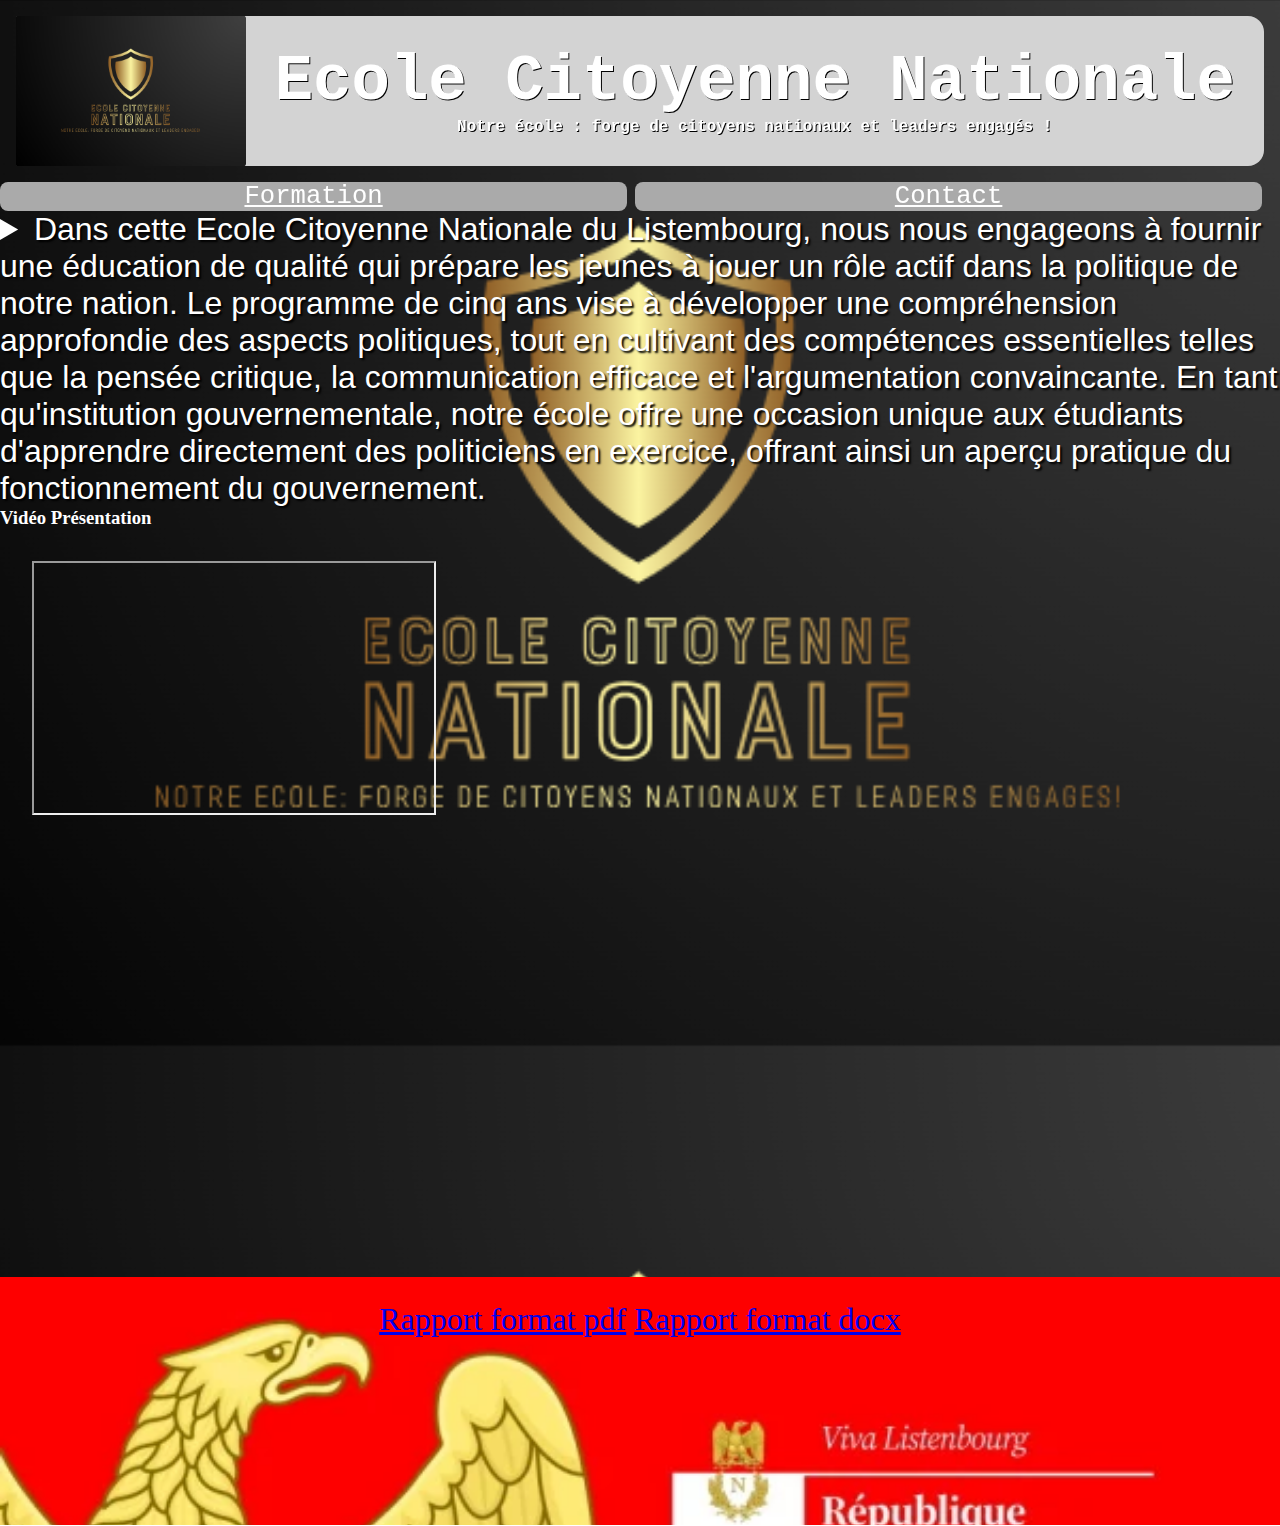
<file: index.html>
<!DOCTYPE html>
<html lang="fr">
      <head>
	  <link rel="stylesheet" href="./styles/index.css" >	
	  <link rel="stylesheet" href="./styles/common.css" >  
	  <link rel="shortcut icon" href="./img/logo.png" type="image/x-icon">
	  
          <title>
		  Ecole Citoyenne Nationale
         </title>
<meta charset="utf-8">
       </head>
	     <body>
		 
			<div class="bloc">   
				<header>
					
					<a href="./index.html"><img src="./img/logo.png" alt="logo" ></a>
					
					<div class="partie1">
					 <h1>Ecole Citoyenne Nationale</h1>
					 <h2>Notre école : forge de citoyens nationaux et leaders engagés !</h2>
					 </div>
				</header>
		
				<nav>
		
					<a href="./formation.html">Formation</a>
					<a href="./contact.html">Contact</a>
				</nav>
			</div>  
  
			 <main>
				 <article>
<details>
				 
				<summary> Dans cette Ecole Citoyenne Nationale du Listembourg, nous nous engageons à fournir une éducation de qualité qui prépare les jeunes à jouer un rôle actif dans la politique de notre nation. Le programme de cinq ans vise à développer une compréhension approfondie des aspects politiques, tout en cultivant des compétences essentielles telles que la pensée critique, la communication efficace et l'argumentation convaincante. En tant qu'institution gouvernementale, notre école offre une occasion unique aux étudiants d'apprendre directement des politiciens en exercice, offrant ainsi un aperçu pratique du fonctionnement du gouvernement.</summary>
				 <p>La fierté que nous ressentons en tant que pionniers de cette initiative se reflète dans notre équipe pédagogique dirigée par Mr. Gitanas, épaulé par des professionnels chevronnés tels que Mr. Attal, Mr. Cassetex, Mme Baurne et Mr. Lemer. Leur expérience diversifiée garantit une approche holistique de l'éducation politique, allant au-delà des simples concepts théoriques.</p>

		<p>Le programme de l'école est structuré de manière à fournir aux étudiants une base solide dans les langues, avec le Listenbourgeois et l'anglais en tant que langues obligatoires. De plus, des langues optionnelles telles que le portugais, l'espagnol, l'allemand, l'italien et bien d'autres sont proposées pour élargir leur perspective et renforcer leur capacité à interagir à l'échelle internationale.</p>
<p>Outre les aspects linguistiques, le curriculum comprend des cours essentiels tels que la psychologie, la géopolitique, la manipulation de l'opinion publique, la finance et la communication. Ces matières visent à doter les étudiants des compétences nécessaires pour comprendre les dynamiques politiques complexes, gérer les affaires publiques avec sagesse et communiquer efficacement avec divers publics.</p>
<p>Nous croyons fermement que cette approche éducative unique permettra aux jeunes du Listembourg de se forger un avenir brillant au sein du gouvernement, contribuant ainsi à la prospérité et à la stabilité de notre nation. Notre engagement envers l'excellence éducative et la formation de futurs leaders politiques demeure inébranlable, et nous sommes impatients de voir nos étudiants réussir dans leurs parcours politiques prometteurs.</p>
</details>

				 </article>
				 <section>
			     <h3>
				     Vidéo Présentation
				 </h3>
				 <article>
    			 

  <div class="video"> <iframe class="video2" src="https://www.dailymotion.com/embed/video/x8litki" width=45 height=35 allowfullscreen title="Fast & Furious" > </iframe> </div>
			 
				 </article>
				 
               </section>
			 </main>
			 <footer>
				<a href="./rapport/rapport.pdf">Rapport format pdf</a>
				<a href="./rapport/rapport.docx">Rapport format docx</a>
			 </footer>
		  </body>

</html>
</file>
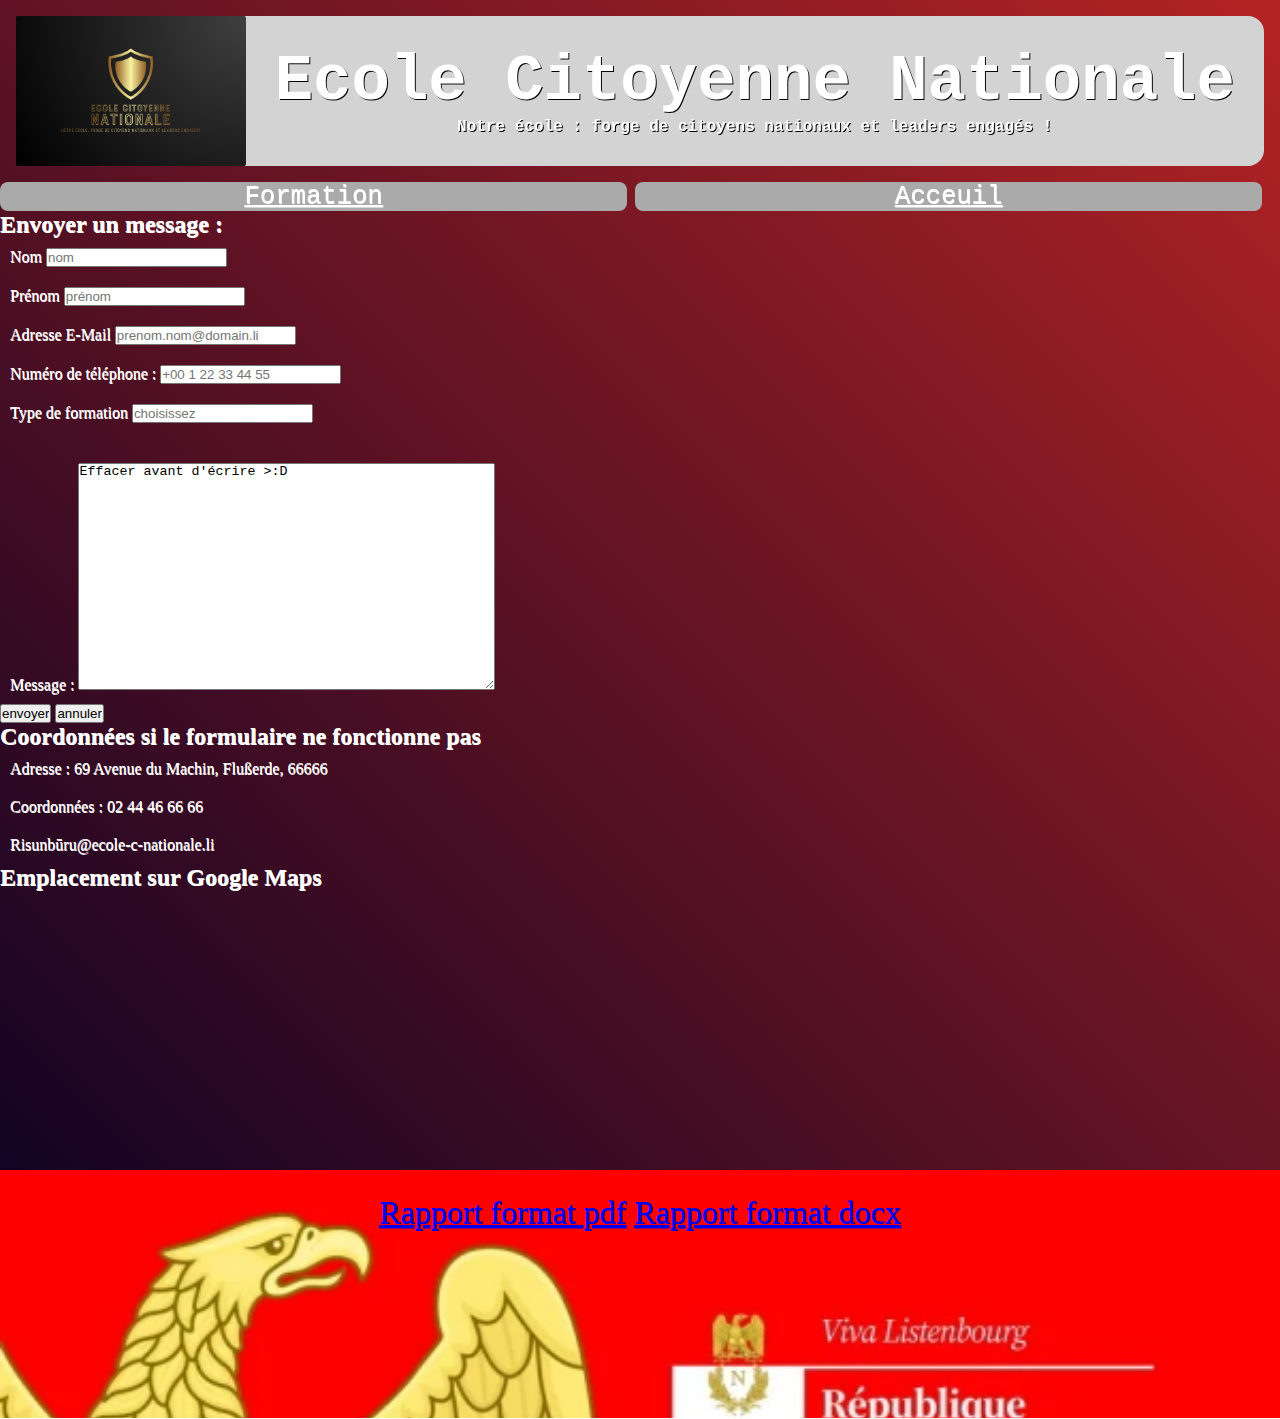
<file: contact.html>
<!DOCTYPE html>
<html lang="fr">
      <head>
		<link rel="stylesheet" href="./styles/contact.css" >
		<link rel="stylesheet" href="./styles/common.css" >
		<link rel="shortcut icon" href="./img/logo.png" type="image/x-icon">
	  
      <title>Ecole Citoyenne Nationale </title>
	<meta charset="utf-8">
       </head>
	     <body>
		 
	<div class="bloc">   
		<header>
			
			<a href="./index.html"><img src="./img/logo.png" alt="logo" ></a>
			
			<div class="partie1">
			 <h1>Ecole Citoyenne Nationale</h1>
			 <h2>Notre école : forge de citoyens nationaux et leaders engagés !</h2>
			 </div>
		</header>

		<nav>

			<a href="./formation.html">Formation</a>
			<a href="./index.html">Acceuil</a>
		</nav>
	</div>  
  
			 <main>
				<section>
					<h2>Envoyer un message :</h2>
				   
						<form 
							action=""
							method=""
							>
							<p>
							<label for="u_name">
								Nom
							</label>
							<input id="u_name"
								name="nom_utilisateur"
								type="text"
								required
								placeholder="nom">
							</p>
							
							<p>
							<label for="u_firstname">
								Prénom
							</label>
							<input id="u_firstname"
								name="prenom_utilisateur"
								type="text"
								placeholder="prénom">
							</p>
							<p>
							<label for="u_courriel">
								Adresse E-Mail
							</label>
							<input id="u_courriel"
								name="courriel_utilisateur"
								type="email"
								required
								placeholder="prenom.nom@domain.li">
							</p>
							<p>
							<label for="tel_user">
								Numéro de téléphone :
							</label>
							<input id="tel_user"
								name="num_tel"
								type="tel"
								placeholder="+00 1 22 33 44 55">
							</p>
							<p>
							<label for="doc_type">
								Type de formation
							</label>
							<input id="doc_type"
								name="type_de_formation"
								type="text"
								required
								placeholder="choisissez"
								list="types_de_formations">
							</p>
							
							
							<p>
							<datalist id="types_de_formations">
								<option value="Socialiste" >
								<option value="Républicaine" >
								</datalist>		
							</p>
							<p>
							<label for="u_message">
								Message :
							</label>
							<textarea id="u_message"
								name="u_message"
								rows="15" cols="50">Effacer avant d'écrire >:D</textarea>
							 
							</p>		
							
							<input type="reset" value="envoyer" >
							<input type="reset" value="annuler" >
						</form>
									
						
					
				</section>
				<section>
					<h2>Coordonnées si le formulaire ne fonctionne pas</h2>
					<p>Adresse : 69 Avenue du Machin, Flußerde, 66666</p>

					<p>Coordonnées : 02 44 46 66 66 </p>

					<p>Risunbūru@ecole-c-nationale.li</p> 				
				</section>
				<section>
					<h2> Emplacement sur Google Maps</h2>
					<iframe src="https://www.google.com/maps/embed?pb=!3m2!1sfr!2sfr!4v1699287940812!5m2!1sfr!2sfr!6m8!1m7!1sDm5rTF0HbA7s07SAr353bA!2m2!1d51.49215223256238!2d-0.1928418686306576!3f230.7226!4f0!5f0.7820865974627469" width="350" height="275" style="border:0;" allowfullscreen="" loading="lazy" referrerpolicy="no-referrer-when-downgrade"></iframe>				 

				</section>

			   
			 </main>
			 <footer> 
				<a href="./rapport/rapport.pdf">Rapport format pdf</a>
				<a href="./rapport/rapport.docx">Rapport format docx</a>
			 </footer>
		  </body>

</html>
</file>
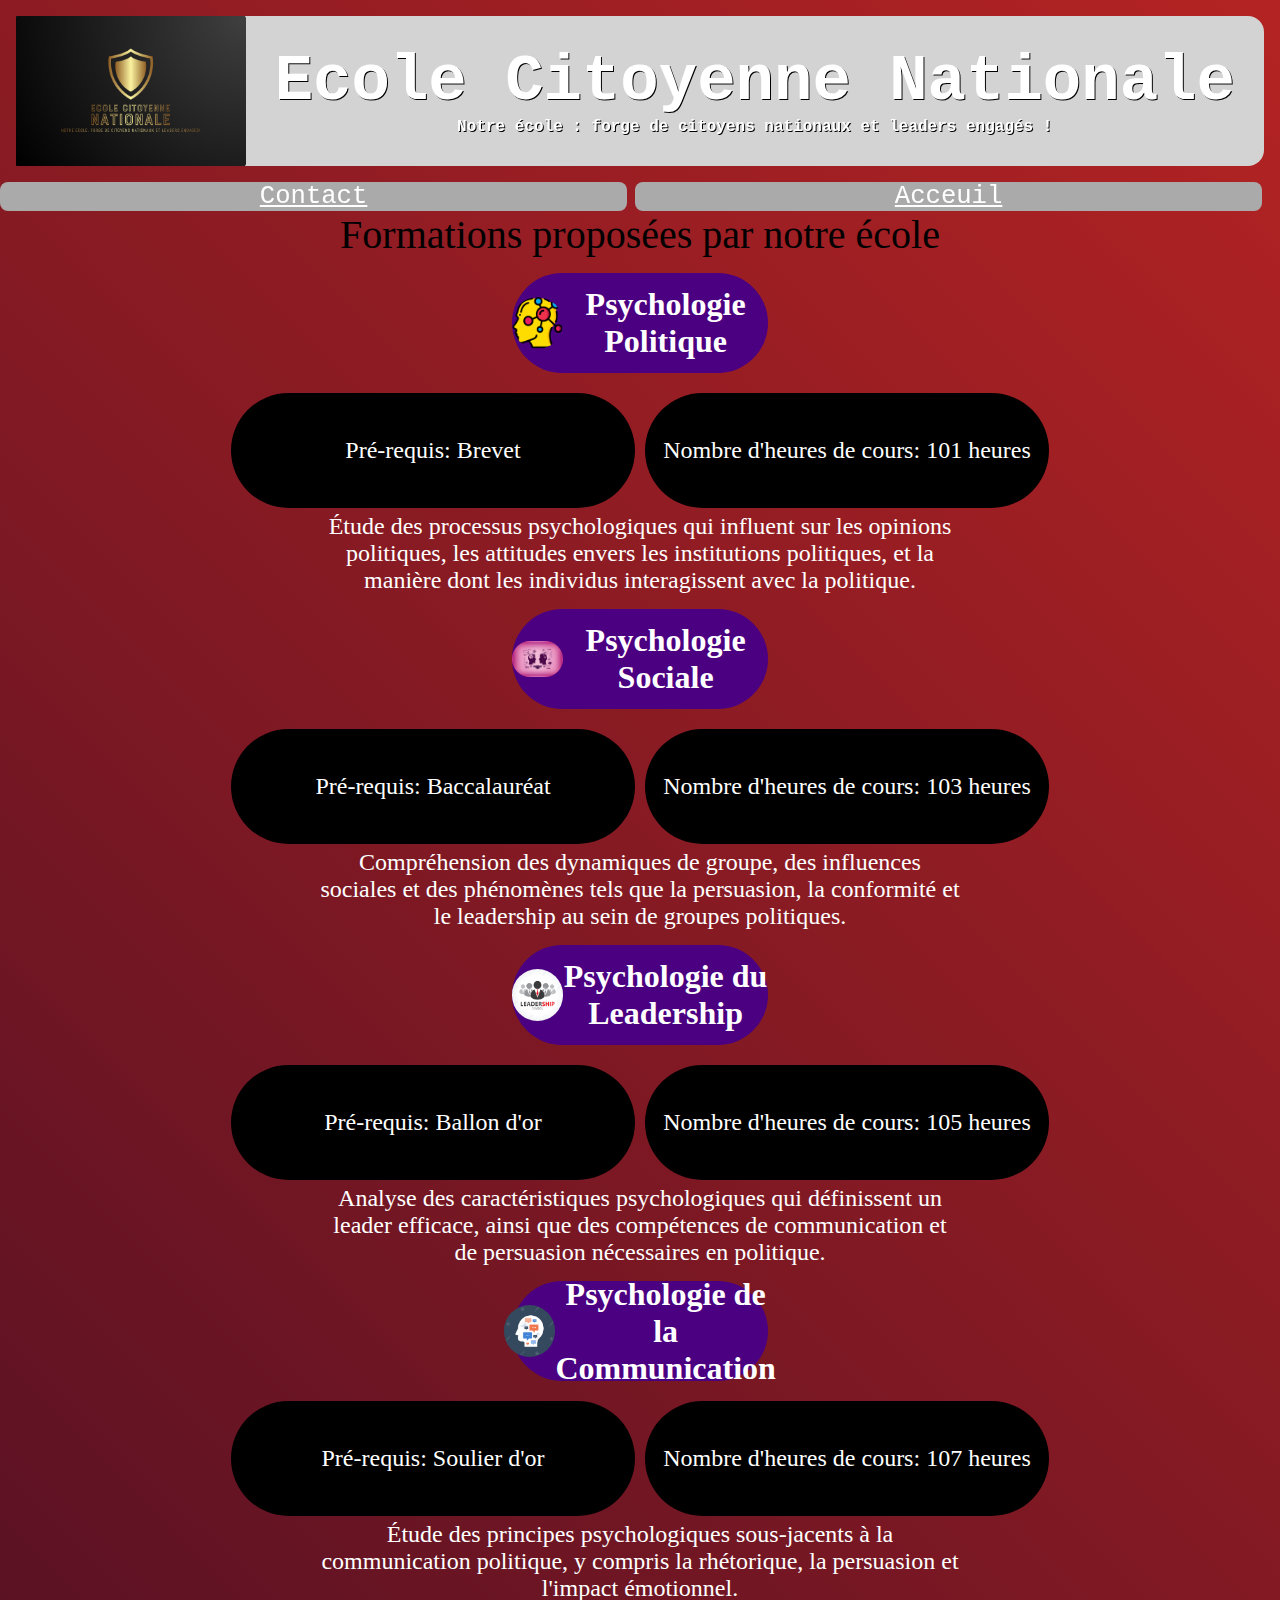
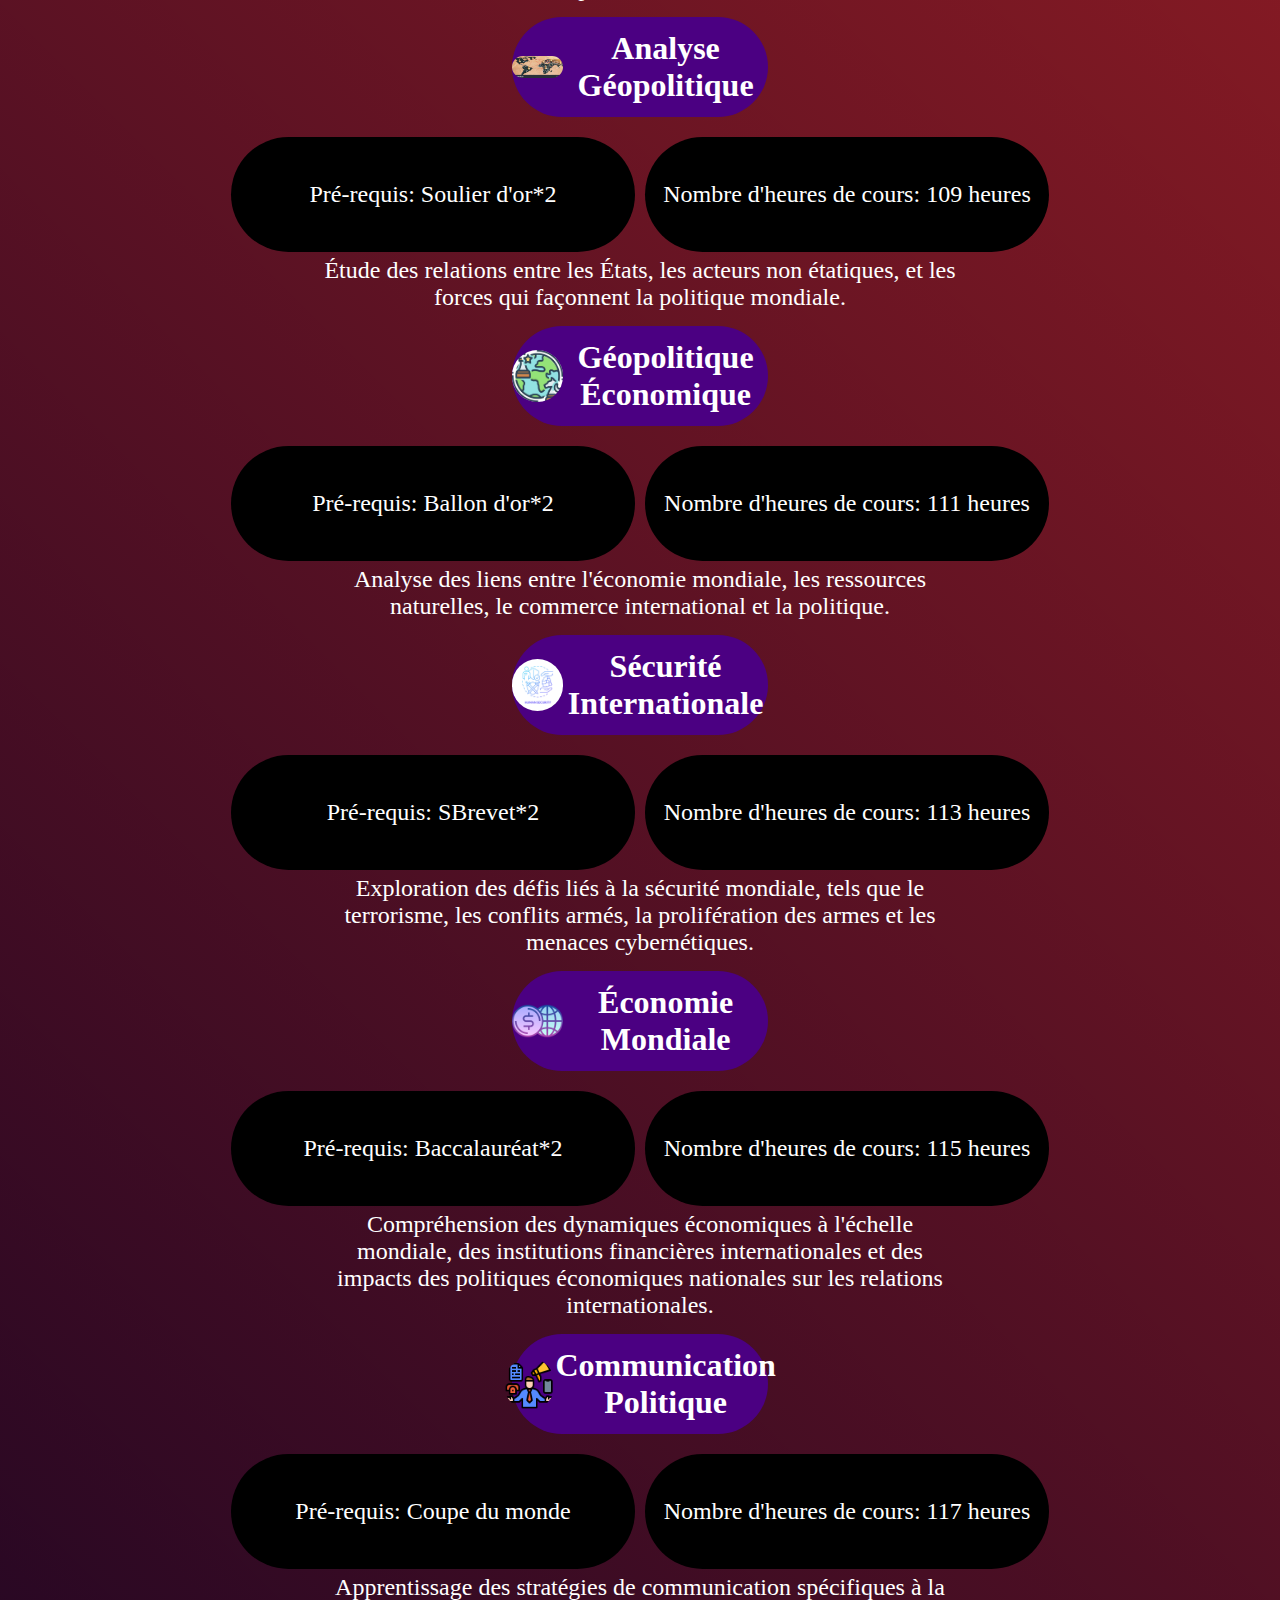
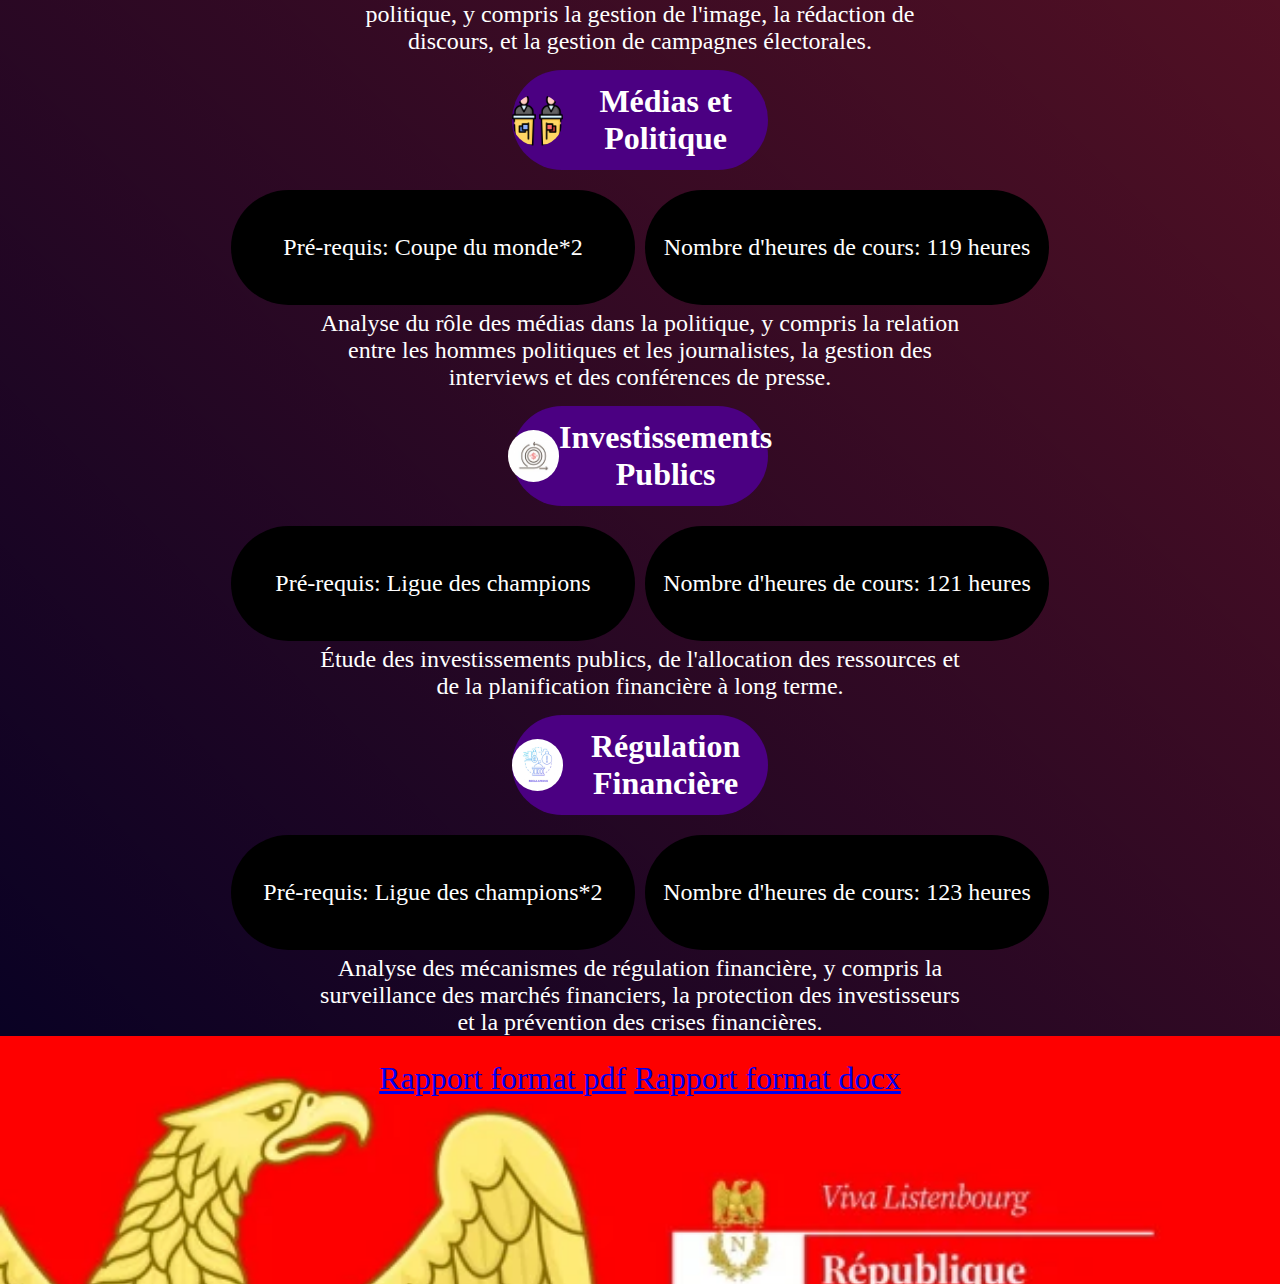
<file: formation.html>
<!DOCTYPE html>
<html lang="fr">
      <head>
	  <link rel="stylesheet" href="./styles/formation.css" >
	  <link rel="stylesheet" href="./styles/common.css" >
          <title>
		  Ecole Citoyenne Nationale
         </title>
		 <link rel="shortcut icon" href="./img/logo.png" type="image/x-icon">
<meta charset="utf-8">
       </head>
	     <body>
		 
        <div class="bloc">   
          <header>
            
            <a href="./index.html"><img src="./img/logo.png" alt="logo" ></a>
            
            <div class="partie1">
             <h1>Ecole Citoyenne Nationale</h1>
             <h2>Notre école : forge de citoyens nationaux et leaders engagés !</h2>
             </div>
          </header>
      
          <nav>
      
            <a href="./contact.html">Contact</a>
            <a href="./index.html">Acceuil</a>
          </nav>
        </div>  

  <main>
			 
			     
				 <article>
<div class="titre" >
  Formations proposées par notre école
</div>  

<section>
<div class="formation">
  <h2><img alt="logo formation" src="./img/Psychologie_Politique.png"> Psychologie Politique</h2>
  </div>
  <div class="contenir">
  <p class="requiem">
  Pré-requis: Brevet
  </p>
  <p class="evil">
  Nombre d'heures de cours: 101 heures
  </p>
  </div>
<p class="txt">

  Étude des processus psychologiques qui influent sur les opinions politiques, les attitudes envers les institutions politiques, et la manière dont les individus interagissent avec la politique.</p>


</section>

<section>
  <div class="formation">
  <h2><img  alt="logo formation" src="./img/Psychologie_Sociale.jpg" > Psychologie Sociale</h2>
  </div>
  <div class="contenir">
  <p class="requiem">
  Pré-requis: Baccalauréat
  </p>
  <p class="evil">
  Nombre d'heures de cours: 103 heures
  </p></div>
  
  <p class="txt">
  Compréhension des dynamiques de groupe, des influences sociales et des phénomènes tels que la persuasion, la conformité et le leadership au sein de groupes politiques.</p>


</section>
<section>
<div class="formation">
  <h2><img alt="logo formation" src="./img/Psychologie_Leadership.jpg" > Psychologie du Leadership</h2>
  </div>
  <div class="contenir">
  <p class="requiem">
  Pré-requis: Ballon d'or
  </p>
  <p class="evil">
  Nombre d'heures de cours: 105 heures
  </p></div>
  
  <p class="txt">
    Analyse des caractéristiques psychologiques qui définissent un leader efficace, ainsi que des compétences de communication et de persuasion nécessaires en politique.</p>


</section>
<section>
<div class="formation">
  <h2><img alt="logo formation" src="./img/Psychologie_Communication.jpg" >Psychologie de la Communication</h2>
  </div>
  <div class="contenir">
  <p class="requiem">
  Pré-requis: Soulier d'or
  </p>
  <p class="evil">
  Nombre d'heures de cours: 107 heures
  </p></div>
  
  <p class="txt">
  Étude des principes psychologiques sous-jacents à la communication politique, y compris la rhétorique, la persuasion et l'impact émotionnel.</p>


</section>
<section>
<div class="formation">
  <h2><img alt="logo formation" src="./img/Analyse_Geopolitique.jpg" >Analyse Géopolitique</h2>
  </div>
  <div class="contenir">
  <p class="requiem">
  Pré-requis: Soulier d'or*2
  </p>
  <p class="evil">
  Nombre d'heures de cours: 109 heures
  </p></div>
  <p class="txt">
  Étude des relations entre les États, les acteurs non étatiques, et les forces qui façonnent la politique mondiale.</p>


</section>
<section>
<div class="formation">
  <h2><img alt="logo formation" src="./img/Geopolitique_Economique.jpg" >Géopolitique Économique</h2>
  </div>
  <div class="contenir">
  <p class="requiem">
  Pré-requis: Ballon d'or*2
  </p>
  <p class="evil">
  Nombre d'heures de cours: 111 heures
  </p></div>
  <p class="txt">
   Analyse des liens entre l'économie mondiale, les ressources naturelles, le commerce international et la politique.</p>


</section>
<section>
<div class="formation">
  <h2><img alt="logo formation" src="./img/Securite_Internationale.jpg" >Sécurité Internationale</h2>
  </div>
  <div class="contenir">
  <p class="requiem">
  Pré-requis: SBrevet*2
  </p>
  <p class="evil">
  Nombre d'heures de cours: 113 heures
  </p></div>
  <p class="txt">
  Exploration des défis liés à la sécurité mondiale, tels que le terrorisme, les conflits armés, la prolifération des armes et les menaces cybernétiques.

</p>


</section>
<section>
<div class="formation">
  <h2><img alt="logo formation" src="./img/Economie_Mondiale.png" >Économie Mondiale </h2>
  </div>
  <div class="contenir">
  <p class="requiem">
  Pré-requis: Baccalauréat*2
  </p>
  <p class="evil">
  Nombre d'heures de cours: 115 heures
  </p></div>
  <p class="txt">
  Compréhension des dynamiques économiques à l'échelle mondiale, des institutions financières internationales et des impacts des politiques économiques nationales sur les relations internationales.</p>


</section>
<section>
<div class="formation">
  <h2><img alt="logo formation" src="./img/Communication_Politique.png" >Communication Politique</h2>
  </div>
  <div class="contenir">
  <p class="requiem">
  Pré-requis:  Coupe du monde
  </p>
  <p class="evil">
  Nombre d'heures de cours: 117 heures
  </p></div>
  <p class="txt">
   Apprentissage des stratégies de communication spécifiques à la politique, y compris la gestion de l'image, la rédaction de discours, et la gestion de campagnes électorales.</p>


</section>
<section>
<div class="formation">
  <h2><img alt="logo formation" src="./img/Medias_Politique.png" >Médias et Politique</h2>
  </div>
  <div class="contenir">
  <p class="requiem">
  Pré-requis:  Coupe du monde*2
  </p>
  <p class="evil">
  Nombre d'heures de cours: 119 heures
  </p></div>
  <p class="txt">
  Analyse du rôle des médias dans la politique, y compris la relation entre les hommes politiques et les journalistes, la gestion des interviews et des conférences de presse.</p>


</section>
<section>
<div class="formation">
  <h2><img alt="logo formation" src="./img/Investissements_Publics.jpg" >Investissements Publics</h2>
  </div>
  <div class="contenir">
  <p class="requiem">
  Pré-requis:  Ligue des champions
  </p>
  <p class="evil">
  Nombre d'heures de cours: 121 heures
  </p></div>
  <p class="txt">
  Étude des investissements publics, de l'allocation des ressources et de la planification financière à long terme.</p>


</section>
<section>
<div class="formation">
  <h2><img alt="logo formation" src="./img/Regulation_Financiere.png" >Régulation Financière </h2>
  </div>
  <div class="contenir">
   <p class="requiem">
  Pré-requis:  Ligue des champions*2
  </p>
  <p class="evil">
  Nombre d'heures de cours: 123 heures
  </p></div>
  <p class="txt">
  Analyse des mécanismes de régulation financière, y compris la surveillance des marchés financiers, la protection des investisseurs et la prévention des crises financières.</p>


</section>



				 </article>
				
				
			 </main>
			 <footer class="bas">
        <a href="./rapport/rapport.pdf">Rapport format pdf</a>
				<a href="./rapport/rapport.docx">Rapport format docx</a>
			 </footer>
		  </body>

</html>
</file>
<file: styles/index.css>
@charset "utf-8";

*{
	margin  : 0;
	padding : 0;
}





main section article {
padding : 1rem	;
	margin : 1rem;
}

main section article p{ 
	margin      : 0.5rem;
	text-indent : 3rem;
}


footer{
	background-color : #CCC;			
	padding          : 0.5rem 1.5rem;
}

footer p{
	text-align : right;
}

footer address p{
	text-align : center;
}

details{
	font-family:sans-serif;
	font-size : 2rem;
	text-shadow: 2px 2px 2px black;

}


body{
	color:white;
   background-image: url("../img/logo.png");
   height: 200px;
   background-size:125%;
   background-position-x: 50%;
}
   
.video{
	
	position:relative;
	padding-bottom:56.25%;
	height:0;
	overflow:hidden;
	
}
.video2{
	width:400px;
	height:250px;
	position:absolute;
	left:0px;
	top:0px;
	overflow:hidden;
}
</file>
<file: styles/common.css>
*{
	margin  : 0;
	padding : 0;
}
@media  screen and (min-width : 350px) and (max-width:1600px) {
.bloc {
	display : flex;
	flex-direction:column;
	top:0%;
	position:sticky;
	font-family:monospace;
	
	 
} 
header {
	color:white;
	display : flex;
	flex-direction : row;
	border-radius: 1rem 1rem 1rem 1rem;
	margin           : 1rem 1rem 1rem 1rem;		
	background-color : lightgrey;		
	text-align       : center;
	justify-content: start;
	
}
.partie1 {
	
	display: flex;
	flex-direction: column;
	justify-content: center;
	align-items: center;
	flex:3;
}
header img{ display: flex;  max-height:150px; overflow:hidden;}

header h1{
	font-size : 4rem;
	text-shadow: 1px 1px black;
}

body header h2{
	font-size : 1rem;
	text-shadow: 1px 1px black;
}
nav{ 
	align-content:center;}
nav a{
	display : inline-flex;
	flex-direction: column;
	width : 49%;
	text-align : center;
	background-color : #aaa;
	border-radius : 0.5rem;
	color : white;
	font-size : 1.6rem;
	text-decoration : underline ;

}
nav a:hover{
	box-shadow: 2px 2px 10px white;
}

p{
	padding: 10px;
}

footer{
	background-color : #CCC;			
	padding          : 1.5rem 1.5rem;
	background-image: url("../img/fond.jpg");
	height: 200px;
	background-size:cover;
	text-align: center;
	color : blue;
	font-size : 2rem;
}

}




@media  screen and (min-width : 50px) and (max-width:350px){

body header {
	font-size:inherit;
	text-shadow : grey 1px 1px;
	position :static;
}
body h2{
	text-shadow : grey 0.5px 0.5px;
}
header img {
	max-height: 100px;
}
}
</file>
<file: styles/contact.css>
@charset "utf-8";


section article {
padding : 1rem	;
	margin : 1rem;
}

section article p{ 
	margin      : 0.5rem;
	text-indent : 3rem;
}


  
   body {
   background: linear-gradient(45deg, rgba(2,0,36,1) 0%, rgba(168,0,0,0.8631653344931722) 100%);
   font-size: 1em;
   text-shadow : 0.5px 0.5px 0.5px;
   color : white;
   }
</file>
<file: styles/formation.css>
@charset "utf-8";

*{
	margin  : 0;
	padding : 0;
}


main section article { 
	margin : 1rem;
}

main section article p{ 
	margin      : 0.5rem;
	text-indent : 3rem;
}



/* ----------------------- css de la navigation --------------------- */


 body{
	background: linear-gradient(45deg, rgba(2,0,36,1) 0%, rgba(168,0,0,0.8631653344931722) 100%);   


}



section h2{
	width : 20%;
    align-items: center;
	text-align : center;
	margin : 15px;
	background-color :indigo;
	border-radius : 5rem;
	color : white;
	font-size : 2rem;
	position :static;
	font-size:200%;
	height: 100px;
	display: flex;
	justify-content: center;
	font-family:verdana;
 
 
  
}
.formation{
display: flex;
  align-items: center;
  justify-content: center;

}
 
article img {
	width : 20%;
	border-radius: 2rem;	
	}

section p{
	font-size:150%;
}
.titre{
	font-size : 2.5rem;
	text-align: center;
}
.txt {
	text-align: center;
	padding : 0% 25% 0% 25%;
	color: white;
 
}

.requiem{
	margin : 5px;
	background-color :black;
	border-radius : 5rem;
	color : white;
	font-weight : 500;
	font-size:150%;
	height: 95px;
	text-decoration : none;
	width : 30%;
    align-items: center;
	text-align : center;
	display: flex;
    justify-content: center;
	
}
.evil{
	margin : 5px;
	background-color :black;
	border-radius : 5rem;
	color : white;
	font-weight : 500;
	font-size:150%;
	height: 95px;
	width : 30%;
    align-items: center;
	text-align : center;
	display: flex;
    justify-content: center;


}
.contenir{
	display:flex;
	flex-direction:row;
	align-items:center;
	justify-content:center;
}
</file>
